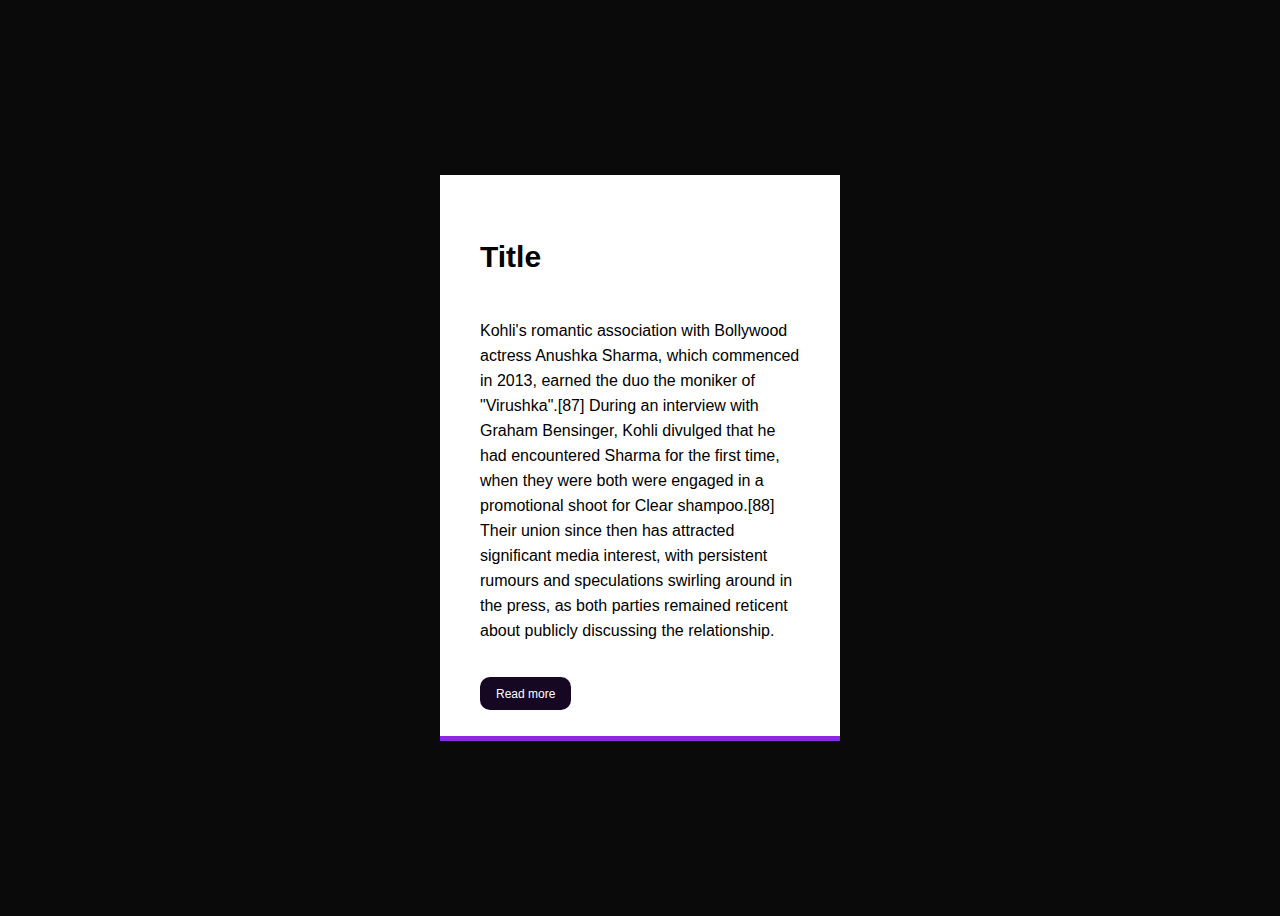
<file: Creative cards/index.html>
<!DOCTYPE html>
<html lang="en">
<head>
  <meta charset="UTF-8">
  <meta name="viewport" content="width=device-width, initial-scale=1.0">
  <title>Creative Card 1</title>
  <link rel="stylesheet" href="style.css">
</head>
<body>
  
  <section class="card-container">
    <article class="content">
      <h2>Title</h2>
      <p>Kohli's romantic association with Bollywood actress Anushka Sharma, which commenced in 2013, earned the duo the moniker of "Virushka".[87] During an interview with Graham Bensinger, Kohli divulged that he had encountered Sharma for the first time, when they were both were engaged in a promotional shoot for Clear shampoo.[88] Their union since then has attracted significant media interest, with persistent rumours and speculations swirling around in the press, as both parties remained reticent about publicly discussing the relationship.</p>
      <a href="">Read more</a>
    </article>

  </section>

</body>
</html>
</file>
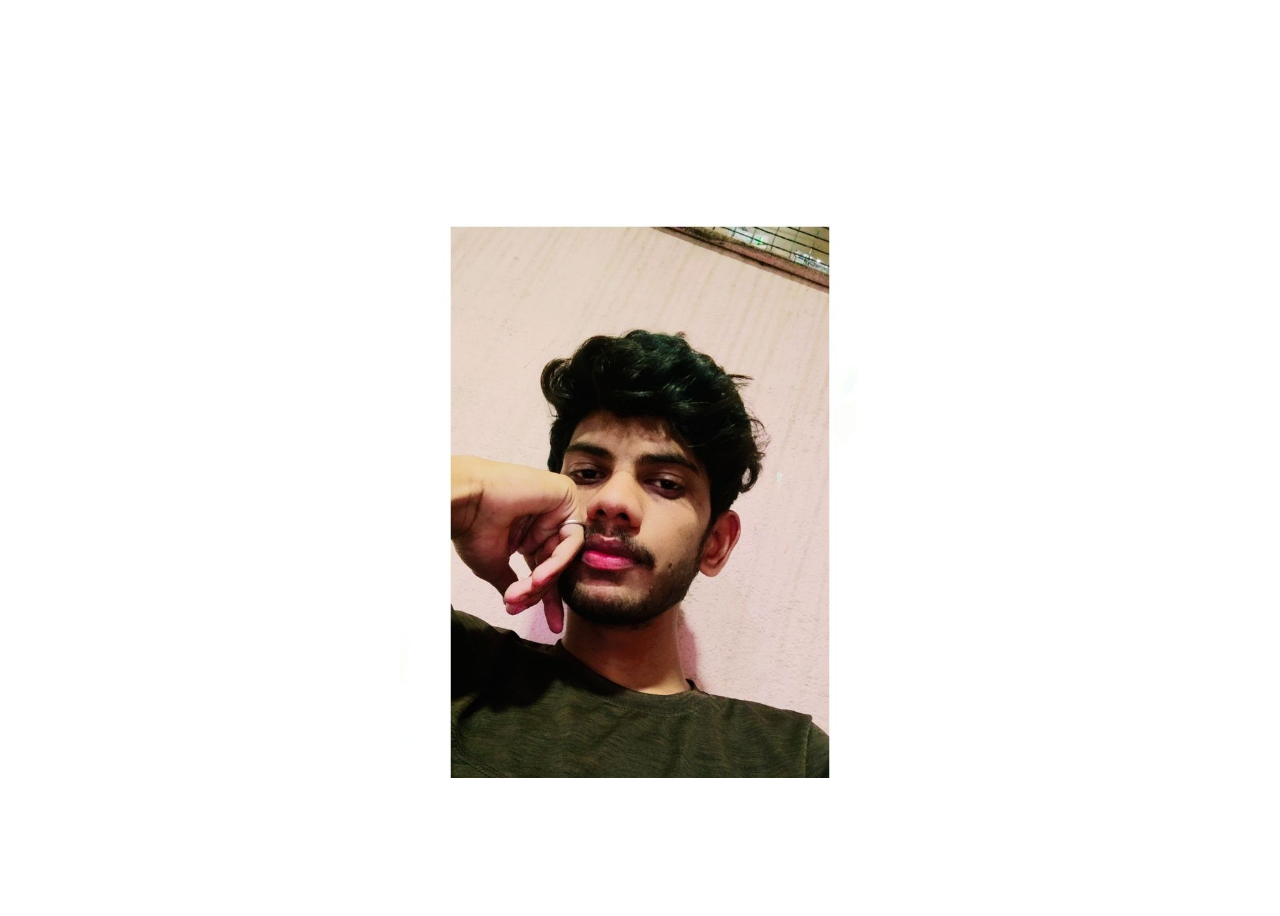
<file: creative image/index.html>
<html lang="en">
  <head>
    <meta charset="UTF-8" />
    <meta http-equiv="X-UA-Compatible" content="IE=edge" />
    <meta name="viewport" content="width=device-width, initial-scale=1.0" />
    <title>Effect 1</title>
    <link rel="stylesheet" href="style.css" />
  </head>
  <body>
    <section class="container">
      <img src="./image.png" />
      <article class="content">
        <h1>Welcome To The My  Real World 😉</h1> <!-- shortcut for emoji  (window + .) -->
        
        <h4>Life is so short so Enjoy every time not regert   🥂</h4>
        <a href="https://github.com/Mustakmk02">Explore Project</a>
      </article>
    </section>
  </body>
</html>
</file>
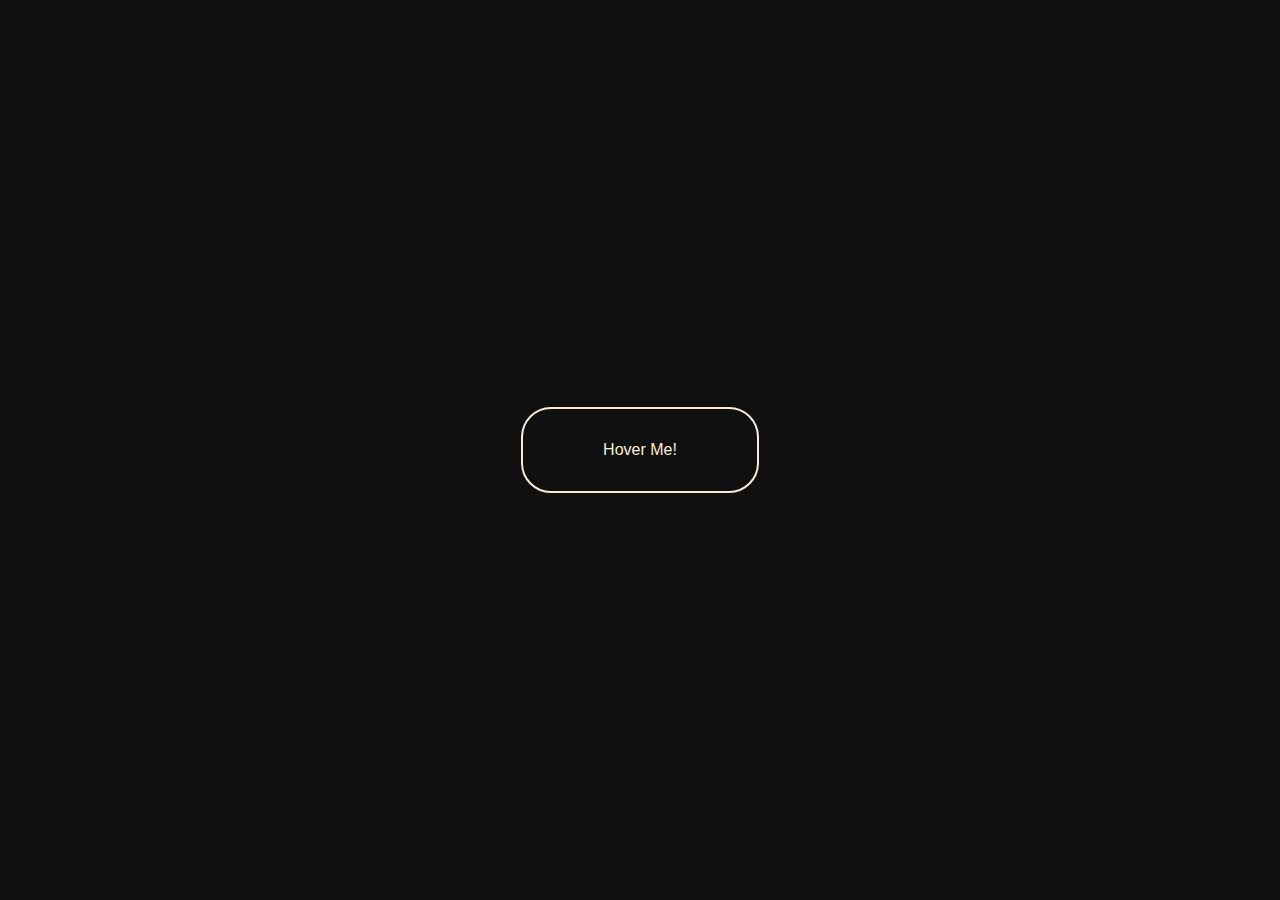
<file: creative-btn/index.html>
<!DOCTYPE html>
<html lang="en">
<head>
  <meta charset="UTF-8">
  <meta name="viewport" content="width=device-width, initial-scale=1.0">
  <title>Creative Style-button</title>
  <link rel="stylesheet" href="style.css">
</head>
<body>
  <section class="container">
    <a href="">Hover Me!</a>
  </section>
  
</body>
</html>
</file>
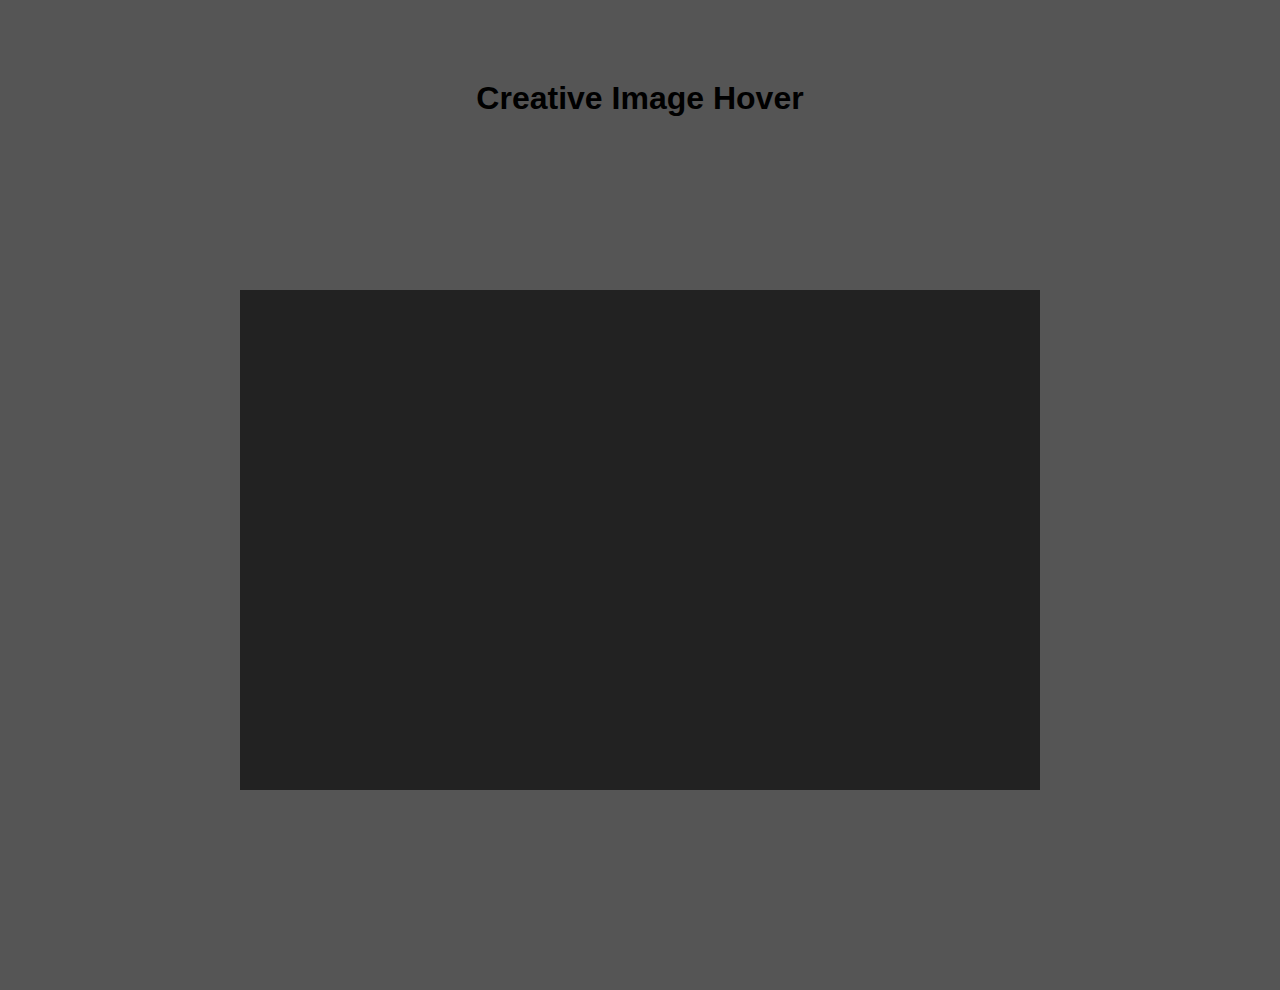
<file: Creative-image-hover/index.html>
<!DOCTYPE html>
<html lang="en">
<head>
  <meta charset="UTF-8">
  <meta name="viewport" content="width=device-width, initial-scale=1.0">
  <title>Creative Image Hover Effect</title>
  <link rel="stylesheet" href="style.css">
</head>
<body>
  <h1>Creative Image Hover</h1>
  <div class="wrapper">
  <section class="container">
    
    <div class="clip clip1"></div>
    <div class="clip clip2"></div>
    <div class="clip clip3"></div>
  </section>
</div>
  
</body>
</html>
</file>
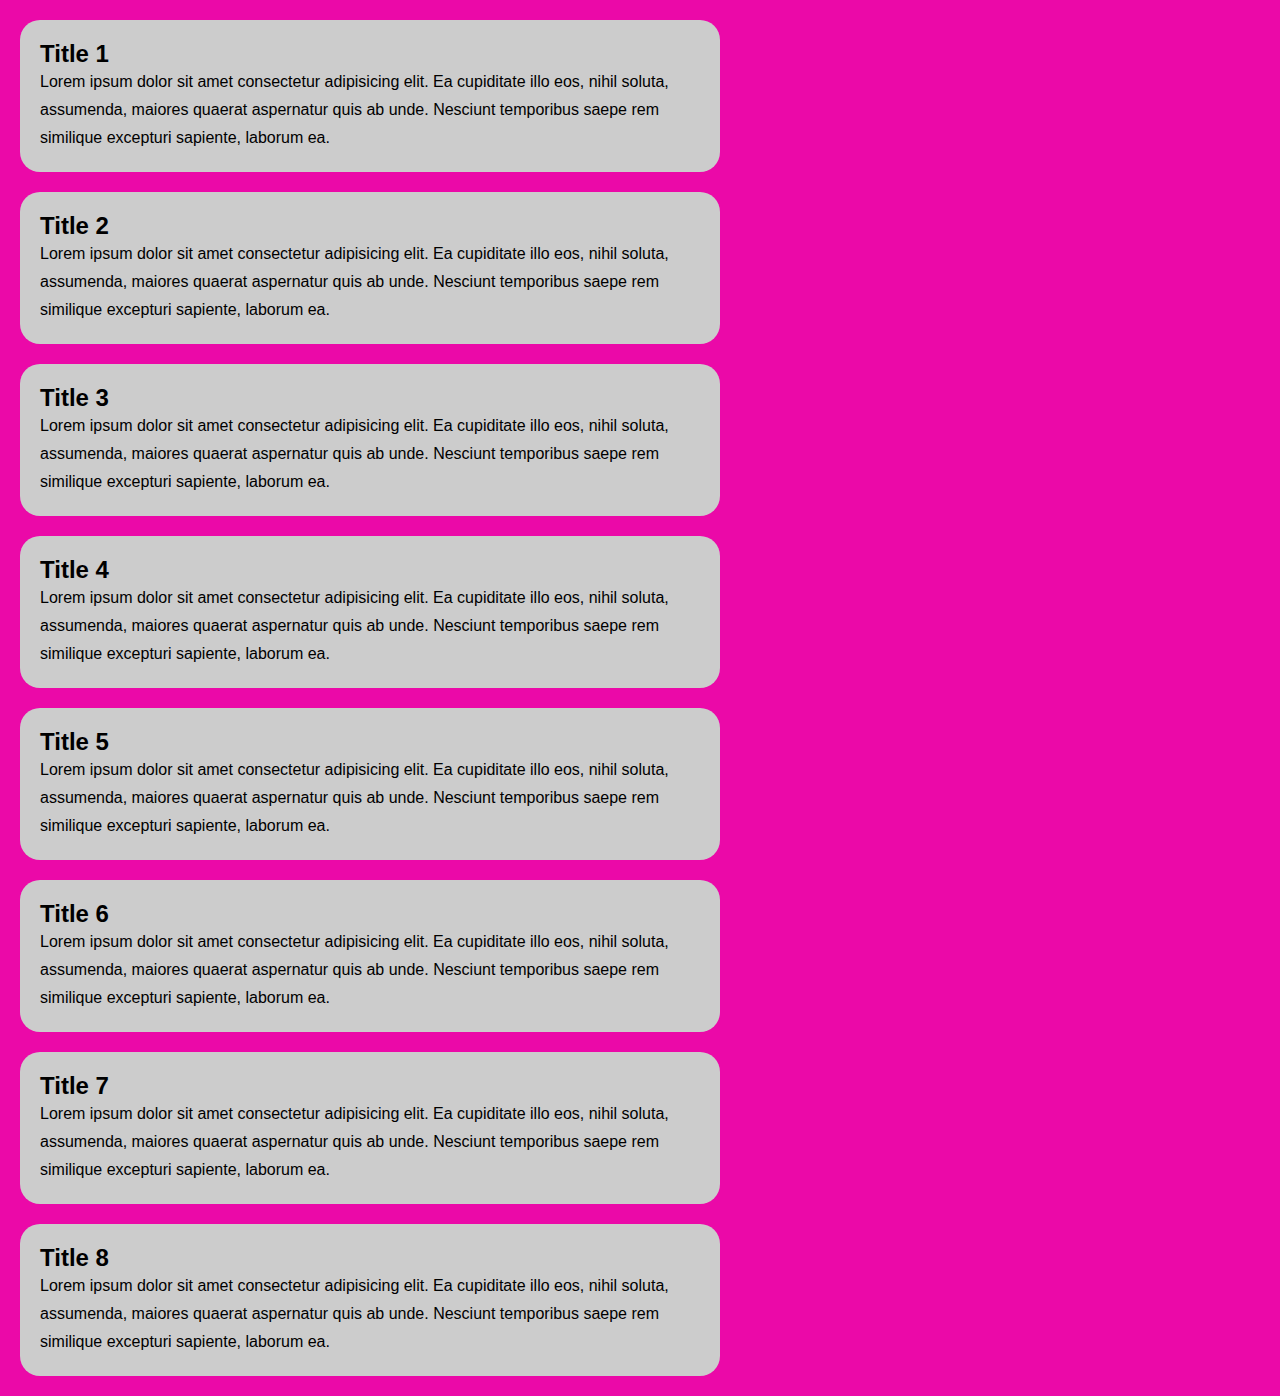
<file: custom scrollbar/index.html>
<html lang="en">
  <head>
    <meta charset="UTF-8" />
    <meta http-equiv="X-UA-Compatible" content="IE=edge" />
    <meta name="viewport" content="width=device-width, initial-scale=1.0" />
    <title>Custom Scrollbar</title>
    <link rel="stylesheet" href="style.css" />
  </head>
  <body>
    <section>
      <div class="card">
        <h2 class="card-title">Title 1</h2>
        <p>
          Lorem ipsum dolor sit amet consectetur adipisicing elit. Ea cupiditate
          illo eos, nihil soluta, assumenda, maiores quaerat aspernatur quis ab
          unde. Nesciunt temporibus saepe rem similique excepturi sapiente,
          laborum ea.
        </p>
      </div>
      <div class="card">
        <h2 class="card-title">Title 2</h2>
        <p>
          Lorem ipsum dolor sit amet consectetur adipisicing elit. Ea cupiditate
          illo eos, nihil soluta, assumenda, maiores quaerat aspernatur quis ab
          unde. Nesciunt temporibus saepe rem similique excepturi sapiente,
          laborum ea.
        </p>
      </div>
      <div class="card">
        <h2 class="card-title">Title 3</h2>
        <p>
          Lorem ipsum dolor sit amet consectetur adipisicing elit. Ea cupiditate
          illo eos, nihil soluta, assumenda, maiores quaerat aspernatur quis ab
          unde. Nesciunt temporibus saepe rem similique excepturi sapiente,
          laborum ea.
        </p>
      </div>
      <div class="card">
        <h2 class="card-title">Title 4</h2>
        <p>
          Lorem ipsum dolor sit amet consectetur adipisicing elit. Ea cupiditate
          illo eos, nihil soluta, assumenda, maiores quaerat aspernatur quis ab
          unde. Nesciunt temporibus saepe rem similique excepturi sapiente,
          laborum ea.
        </p>
      </div>
      <div class="card">
        <h2 class="card-title">Title 5</h2>
        <p>
          Lorem ipsum dolor sit amet consectetur adipisicing elit. Ea cupiditate
          illo eos, nihil soluta, assumenda, maiores quaerat aspernatur quis ab
          unde. Nesciunt temporibus saepe rem similique excepturi sapiente,
          laborum ea.
        </p>
      </div>
      <div class="card">
        <h2 class="card-title">Title 6</h2>
        <p>
          Lorem ipsum dolor sit amet consectetur adipisicing elit. Ea cupiditate
          illo eos, nihil soluta, assumenda, maiores quaerat aspernatur quis ab
          unde. Nesciunt temporibus saepe rem similique excepturi sapiente,
          laborum ea.
        </p>
      </div>
      <div class="card">
        <h2 class="card-title">Title 7</h2>
        <p>
          Lorem ipsum dolor sit amet consectetur adipisicing elit. Ea cupiditate
          illo eos, nihil soluta, assumenda, maiores quaerat aspernatur quis ab
          unde. Nesciunt temporibus saepe rem similique excepturi sapiente,
          laborum ea.
        </p>
      </div>
      <div class="card">
        <h2 class="card-title">Title 8</h2>
        <p>
          Lorem ipsum dolor sit amet consectetur adipisicing elit. Ea cupiditate
          illo eos, nihil soluta, assumenda, maiores quaerat aspernatur quis ab
          unde. Nesciunt temporibus saepe rem similique excepturi sapiente,
          laborum ea.
        </p>
      </div>
      
    </section>
  </body>
</html>
</file>
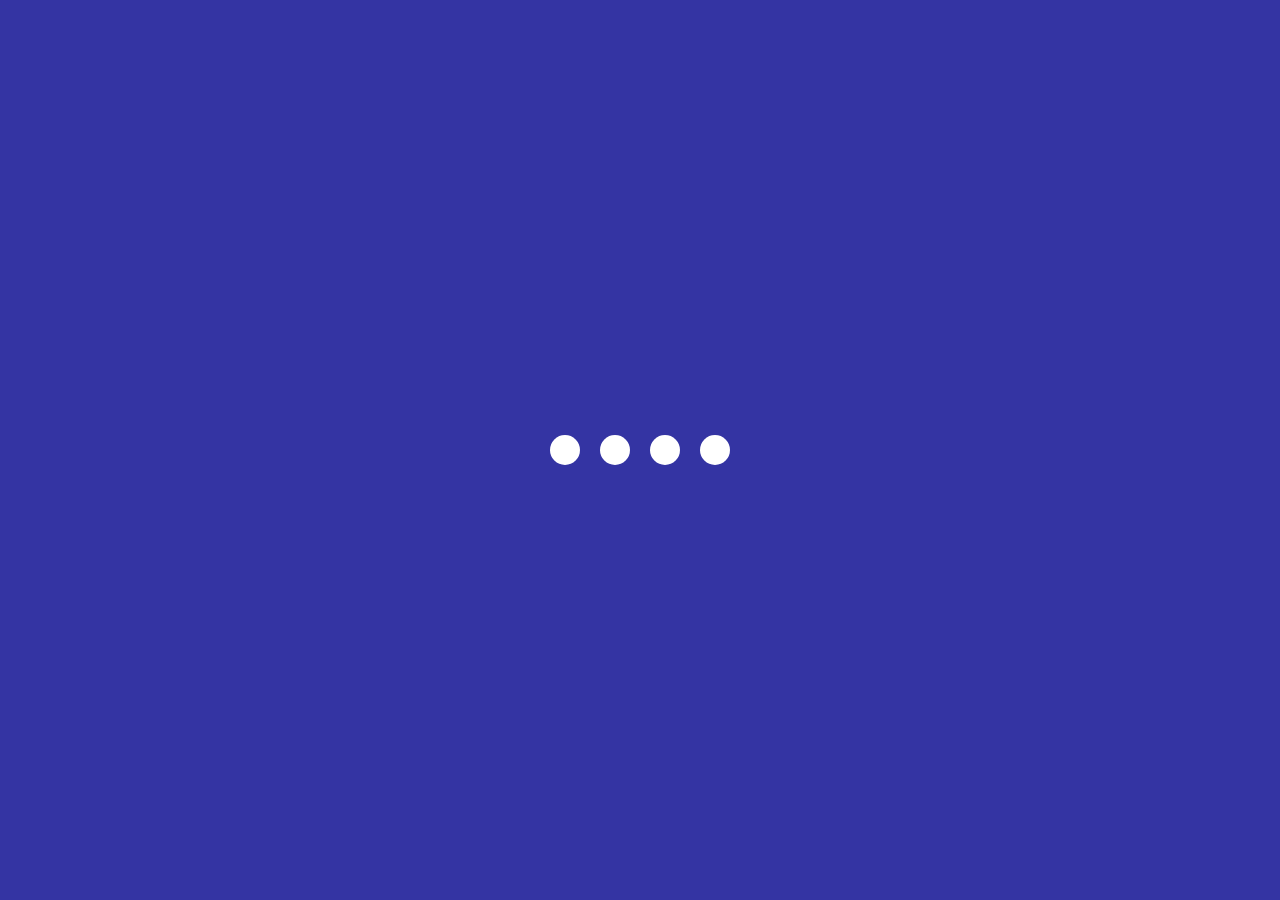
<file: DynamicAnimation/index.html>
<!DOCTYPE html>
<html lang="en">
<head>
  <meta charset="UTF-8">
  <meta name="viewport" content="width=device-width, initial-scale=1.0">
  <title>loading Animation</title>
  <link rel="stylesheet" href="style.css">
</head>
<body>
  <section class="wrapper">
    <div class="loader">
      <div class="loading one"></div>
      <div class="loading two"></div>
      <div class="loading three"></div>
      <div class="loading four"></div>
    </div>
  </section>
  
</body>
</html>
</file>
<file: Creative cards/style.css>
body {
  display: flex;
  justify-content: center;
  align-items: center;
  font-family: sans-serif;
  background: rgb(10, 10, 10);
  height: 100vh;
}

.card-container {
  position: relative;
  width: 320px;
  padding: 40px;
  background: white;
  overflow: hidden;
}

.card-container:before {
  content: "";
  position: absolute;
  left: 0;
  bottom: calc(-100% + 5px);
  width: 100%;
  height: 100%;
  background: blueviolet;
  z-index: 1;
  transition: 1s;
}

.card-container:hover:before {
  bottom: 0;
}
.card-container:hover .content {
  color: #fff;
} 
 
.content {
  position: relative;
  color: #000;
  z-index: 2;
  transition: 1s;
}

h2 {
  font-size: 30px;
}

p {
  line-height: 25px;
  padding: 20px 0;
  margin: 20px 0;
}

a {
  font-size: 12px;
  color: #fff;
  text-decoration: none;
  background: rgb(22, 7, 35);
  padding: 0.6rem 1rem; 
  border-radius: 10px; 
}
</file>
<file: creative image/style.css>
body {
  height: 100vh;
  display: flex;
  justify-content: center;
  align-items: center;
  font-family: sans-serif;
}

.container {
  width: 30rem;
  height: 40rem;
  position: relative;
  overflow: hidden;
}

.container img {
  width: 100%;
  transition: all 1s;
}

.content {
  position: absolute;
  top: 0;
  left: 0;
  width: 100%;
  height: 100%;
  /* center the text */
  display: flex;
  flex-direction: column;
  justify-content: center;
  align-items: center;
  color: #fff;
  transition: all 1s;
  background: rgb(23, 23, 23);
  transform: translateX(-100%);
}

.container:hover .content {
  transform: translateX(0);
}

.container:hover img {
  transform: translateX(100%);
}
a {
  text-decoration: none;
  color: white;
  border: 2px solid black;
  padding: 12px 18px;
  border-radius: 10px;
  cursor: pointer;

}
a:hover {
  background: brown;
  border-color: white;
}
</file>
<file: creative-btn/style.css>
* {
  padding: 0;
  margin: 0;
  box-sizing: border-box;
}

.container {
  display: flex;
  justify-content: center;
  align-items: center;
  height: 100vh;
  background: rgb(16, 16, 16);
  font-family: sans-serif;
}

a {
  text-decoration: none;
  color: antiquewhite;
  border: 2px solid antiquewhite;
  border-radius: 30px;
  padding: 2rem 5rem;
  position: relative;
  overflow: hidden;
  transition: all 1s;
}

a:before {
  content: "DOWNLOAD";
  font-weight: bold;
  color: #000;
  position: absolute;
  left: 0;
  top: 0;
  width: 100%;
  height: 100%;
  /* background: antiquewhite; */
  background: purple;
  transform: translateY(-100%);
  transition: all 1s;
  /* center */
  display: flex;
  justify-content: center;
  align-items: center;
}

a:hover:before {
  transform: translateY(0);
}
</file>
<file: Creative-image-hover/style.css>
* {
  margin: 0;
  padding: 0;
  box-sizing: border-box;
  font-family: sans-serif;
  background: #555;
}
h1{
  text-align: center;
  height: 10px;
  margin-top: 80px;
  font-weight: 800;

}

.wrapper  {
  height: 100vh;
  display: flex;
  justify-content: center;
  align-items: center;

}


.container {
  position: relative;
  width: 800px;
  height: 500px;
  background: #222;
}

.clip {
  position: absolute;
  top: 0;
  left: 0;
  width: 100%;
  height: 100%;
  transition: all 0.5s;
}

.clip1 {
  background: url(https://images.unsplash.com/photo-1604537466158-719b1972feb8?ixlib=rb-1.2.1&ixid=MnwxMjA3fDF8MHxwaG90by1wYWdlfHx8fGVufDB8fHx8&auto=format&fit=crop&w=1169&q=80);
  background-size: cover;
  background-position: center;
  clip-path: polygon(0 0, 46% 0, 39% 100%, 0 100%);
}

.clip2 {
  background: url(https://images.unsplash.com/photo-1502228213426-d4e9f2add0e5?ixlib=rb-1.2.1&ixid=MnwxMjA3fDB8MHxwaG90by1wYWdlfHx8fGVufDB8fHx8&auto=format&fit=crop&w=1170&q=80);
  background-size: cover;
  background-position: center;
  clip-path: polygon(19% 0, 87% 0, 64% 100%, 33% 100%);
}

.clip3 {
  background: url(https://images.unsplash.com/photo-1519757043093-285fcb07a4e4?ixlib=rb-1.2.1&ixid=MnwxMjA3fDB8MHxwaG90by1wYWdlfHx8fGVufDB8fHx8&auto=format&fit=crop&w=1074&q=80);
  background-size: cover;
  background-position: center;
  clip-path: polygon(82% 0, 100% 0, 100% 100%, 63% 100%);
}

.container:hover .clip {
  clip-path: polygon(100% 0, 100% 0, 100% 100%, 100% 100%);
}

.container .clip:hover {
  clip-path: polygon(0 0, 100% 0, 100% 100%, 0% 100%);
}
</file>
<file: custom scrollbar/style.css>
* {
  padding: 0;
  margin: 0;
  box-sizing: border-box;
  font-family: sans-serif;
}

body {
  background:#eb09a8;
}

.card {
  width: 700px;
  background: #ccc;
  padding: 20px;
  margin: 20px;
  font-family: sans-serif;
  line-height: 28px;
  border-radius: 20px;
}
.card:hover {
  height: 200px;
  width: 50%;
  cursor: pointer;
  box-shadow: none;
}

/* Scrollbar */
::-webkit-scrollbar {
  background-color: transparent;
  width: 10px;
}

::-webkit-scrollbar-thumb {
  background: linear-gradient(#21d4fd, #b721ff);
  border-radius: 100px;
}
</file>
<file: DynamicAnimation/style.css>
* {
  margin: 0;
  padding: 0;
  box-sizing: border-box;
}

body {
  background: #00008bcb;
}

.wrapper {
  display: flex;
  justify-content: center;
  align-items: center;
  min-height: 100vh;
}

.wrapper .loader {
  display: flex;
  justify-content: space-evenly;
  padding: 0 20px;
}

.loader .loading {
  background: #fff;
  width: 30px;
  height: 30px;
  border-radius: 50px;
  margin: 0 10px;
  animation: load 0.8s ease infinite;
}

.loader .loading.one {
  animation-delay: 0.3s;
}
.loader .loading.two {
  animation-delay: 0.4s;
}
.loader .loading.three {
  animation-delay: 0.5s;
}

@keyframes load {
  0% {
    width: 30px;
    height: 30px;
  }
  50% {
    width: 20px;
    height: 20px;
  }
}
</file>
